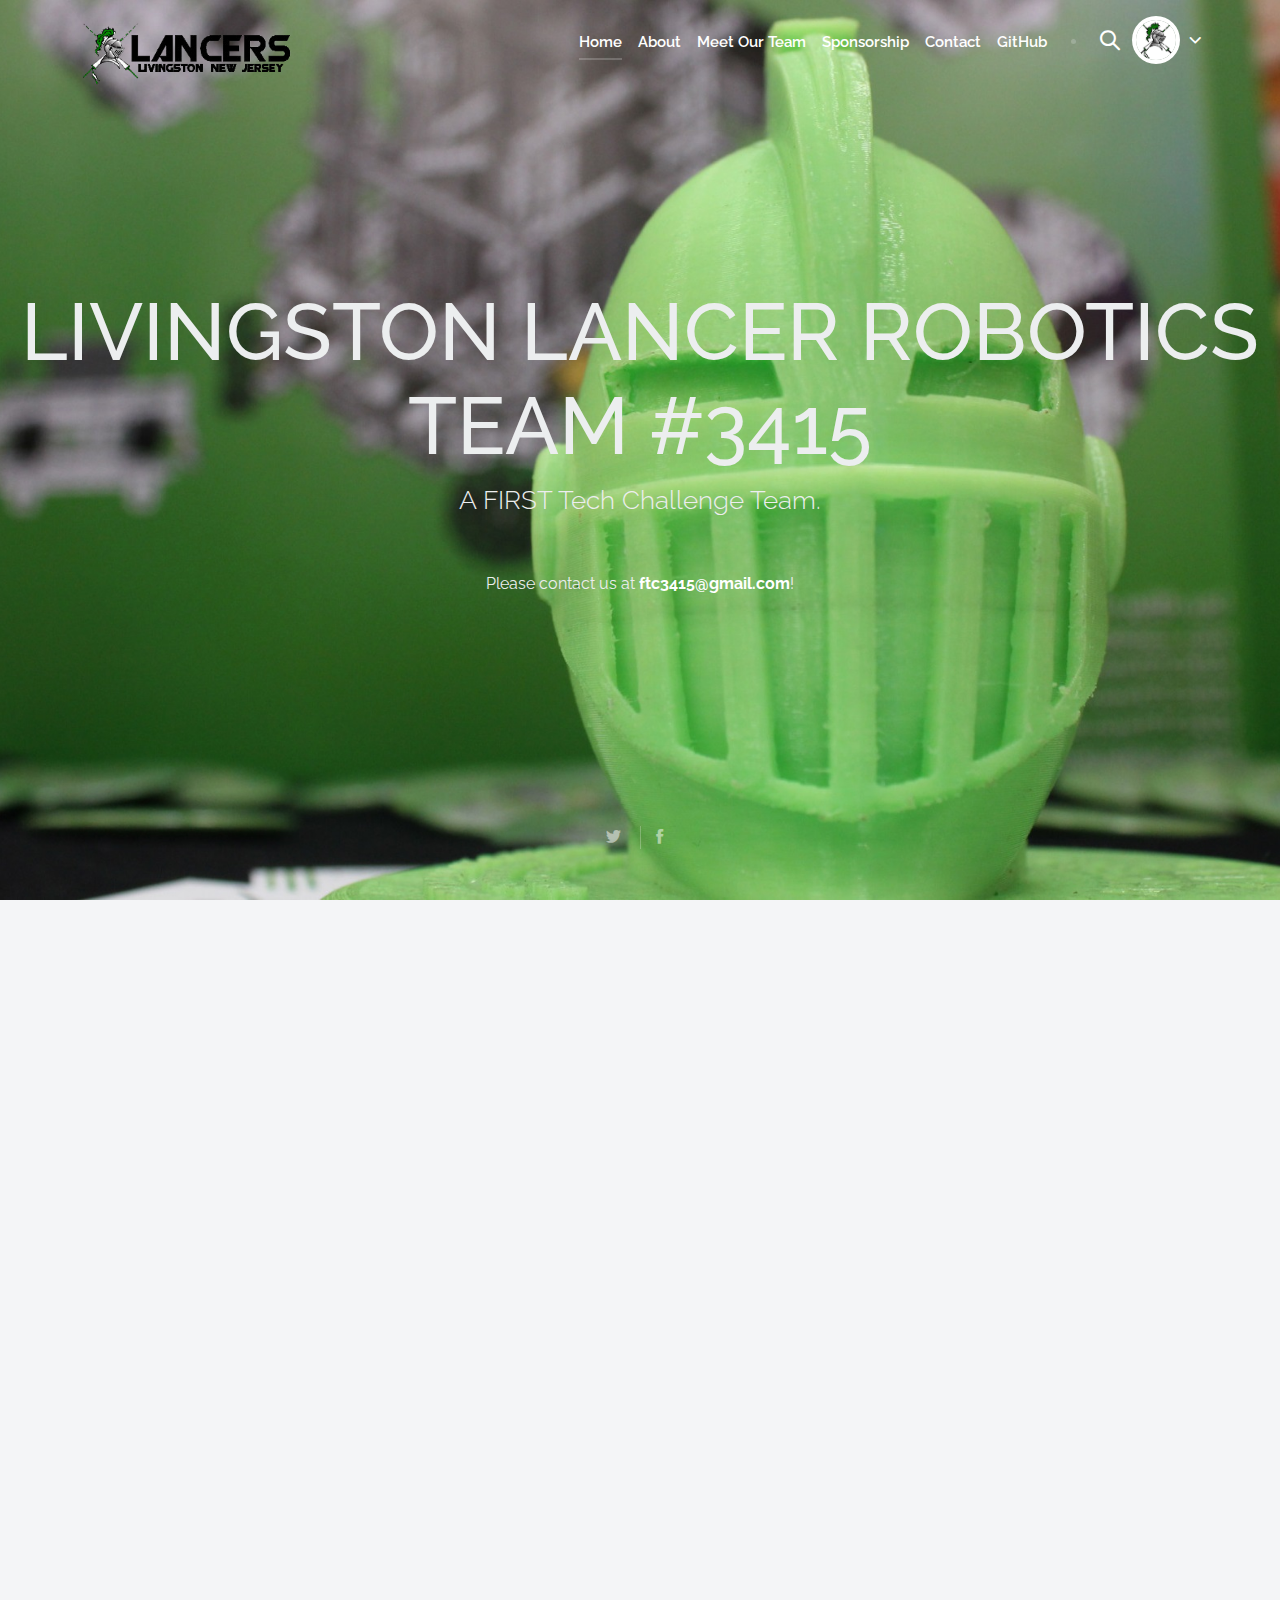
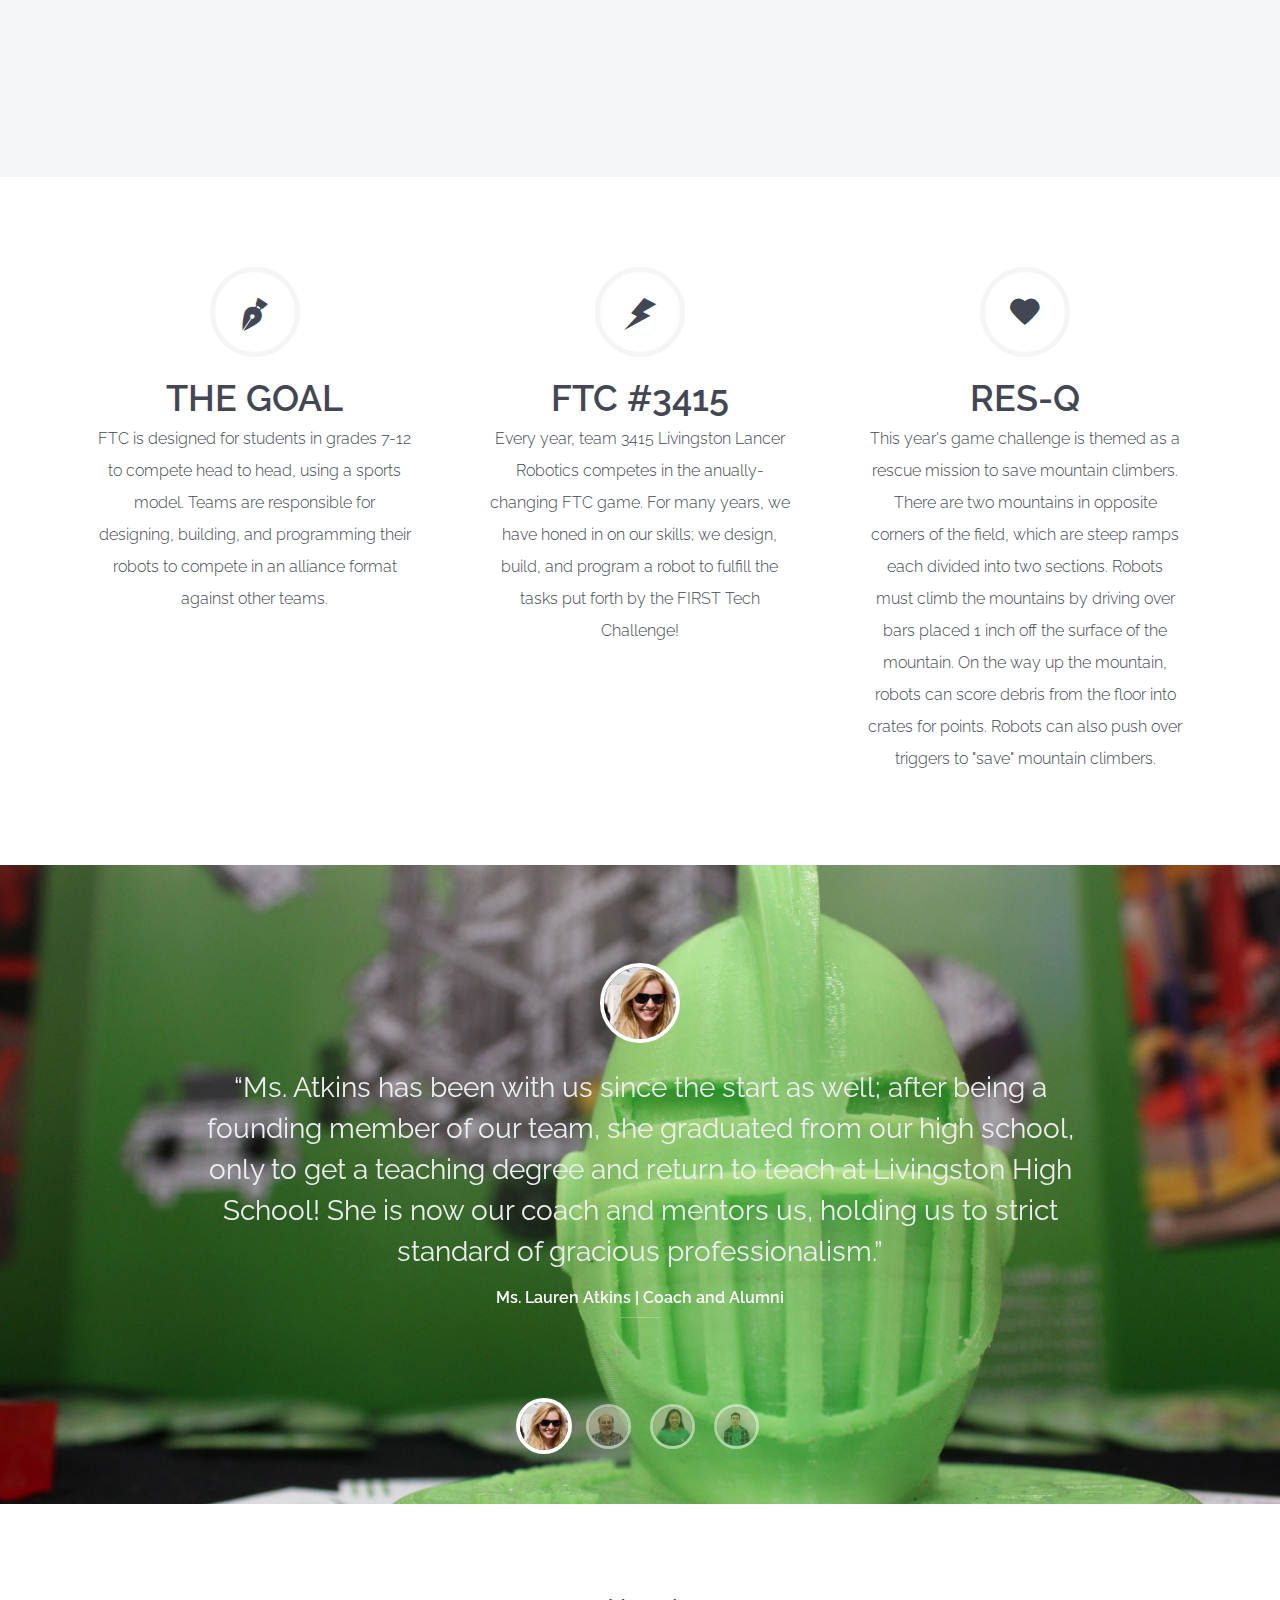
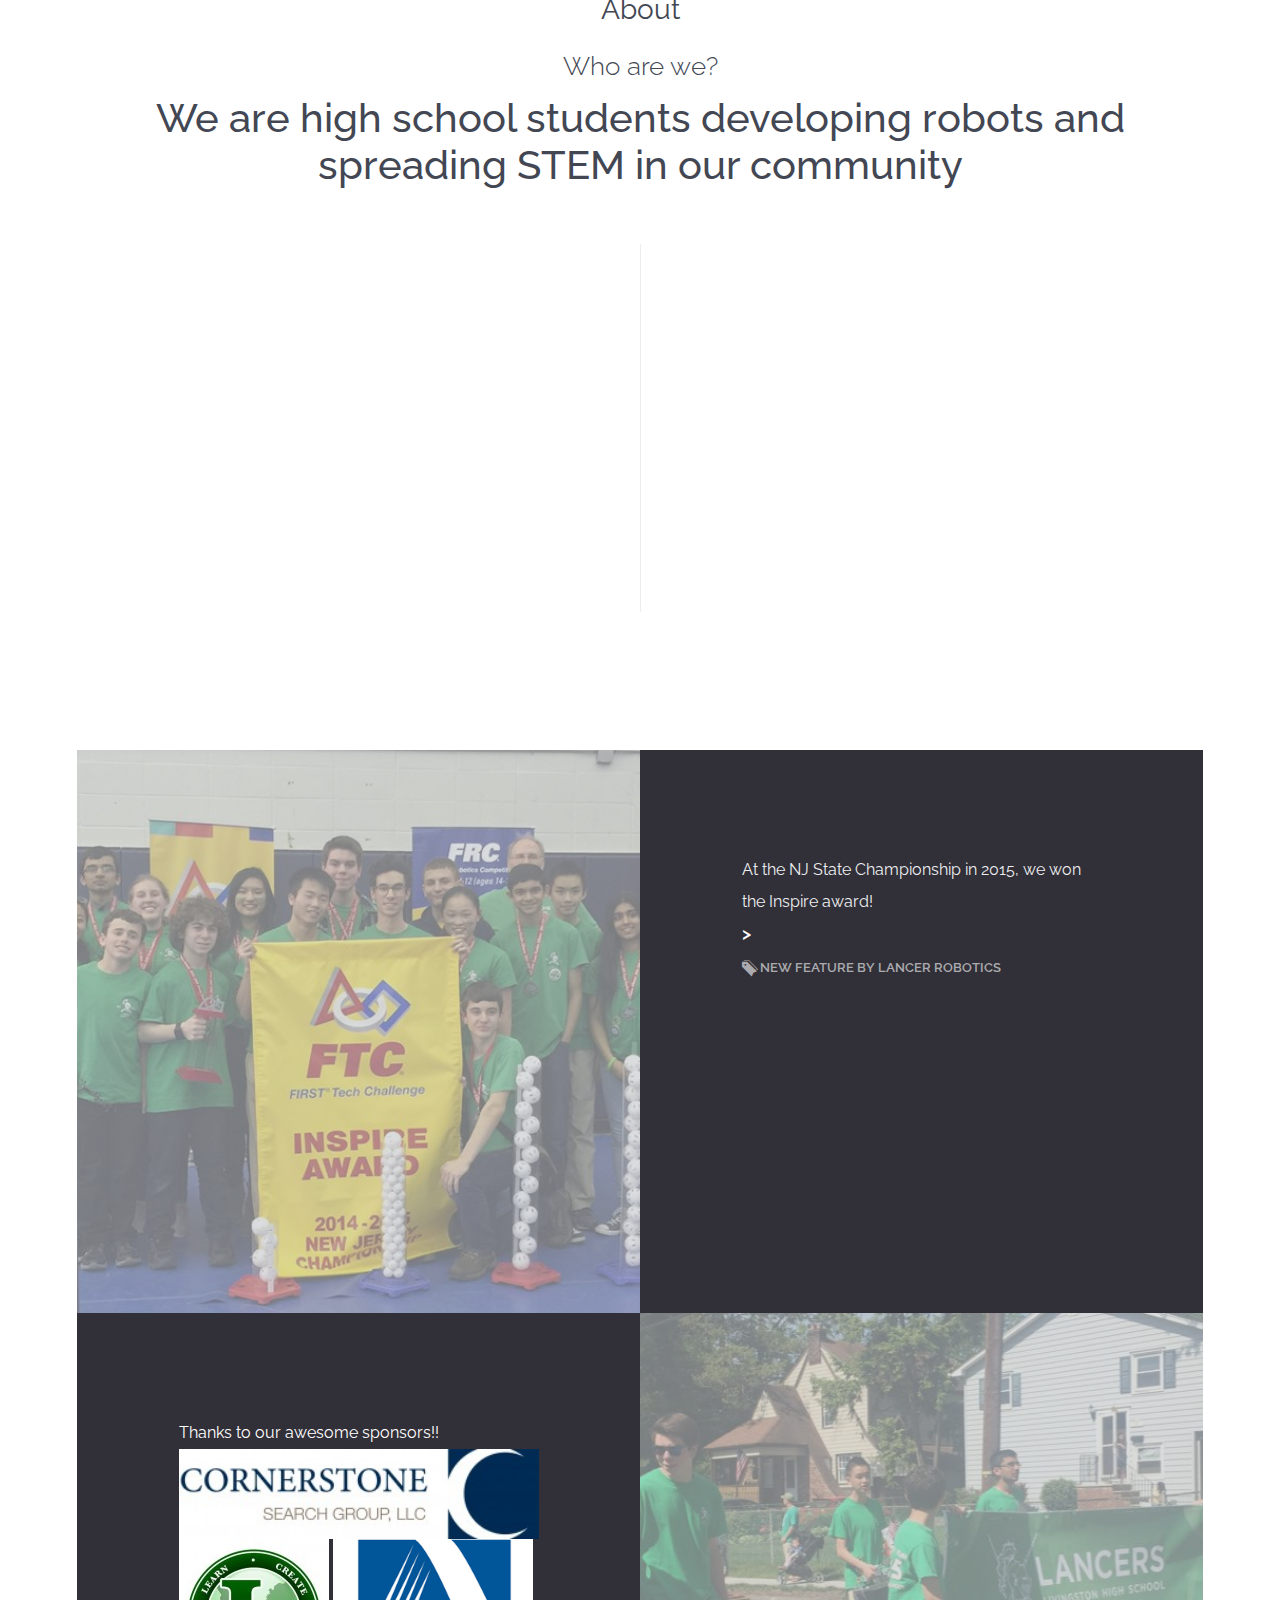
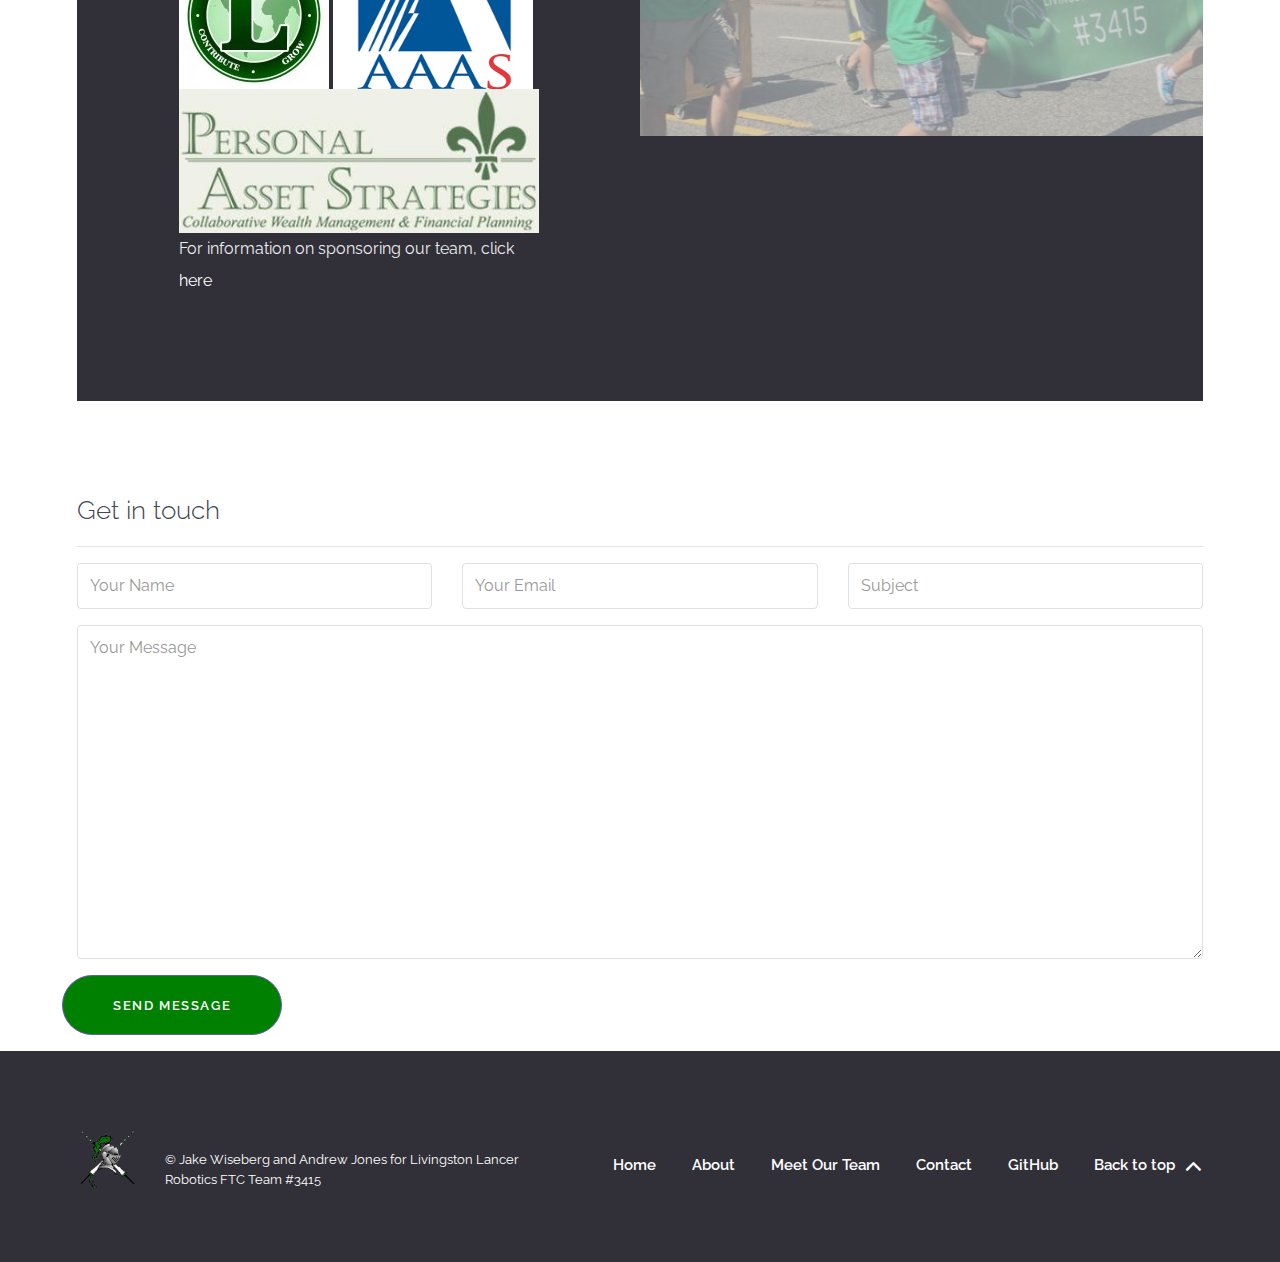
<file: index.html>
﻿<!DOCTYPE html>
<html lang="en">
  <head>
    <meta charset="utf-8">
    <meta name="viewport" content="width=device-width, initial-scale=1">
    <meta http-equiv="x-ua-compatible" content="ie=edge">
    <title>Lancer Robotics | FTC Team 3415</title>
    <meta name="description" content="" />
    <meta name="keywords" content="ftc, 3415, lancers, robotics, lancer robotics, ftc team" />
    <meta name="author" content="Jake Wiseberg and Andrew Jones for Lancer Robotics" />
    <link rel="manifest" href="img/favicon/manifest.json">
    <link rel="icon" href="img/favicon/favicon.ico">
    <meta name="msapplication-TileColor" content="#00cc00">
    <meta name="msapplication-TileImage" content="img/lancerpic.png">
    <meta name="msapplication-config" content="img/favicon/browserconfig.xml">
    <meta name="theme-color" content="#00cc00">
    <link rel="stylesheet" href="css/animate.min.css">
    <link rel="stylesheet" href="css/lancers.css">
  </head>

  <body>
    <nav class="navbar navbar-dark bg-inverse bg-inverse-custom navbar-fixed-top" style="margin:0px">
      <div class="container">
        <a class="navbar-brand" href="#">
          <img src="img/lancersbanner.png" height="75db">
          <span class="sr-only">Lancer Robotics</span>
        </a>
        <a class="navbar-toggler hidden-md-up pull-right" data-toggle="collapse" href="#collapsingNavbar" aria-expanded="false" aria-controls="collapsingNavbar">
        &#9776;
      </a>
        <a class="navbar-toggler navbar-toggler-custom hidden-md-up pull-right" data-toggle="collapse" href="#collapsingMobileUser" aria-expanded="false" aria-controls="collapsingMobileUser">
          <span class="icon-user"></span>
        </a>
        <div id="collapsingNavbar" class="collapse navbar-toggleable-custom" role="tabpanel" aria-labelledby="collapsingNavbar">
          <ul class="nav navbar-nav pull-right">
            <li class="nav-item nav-item-toggable active">
              <a class="nav-link" href="index.html">Home<span class="sr-only">(current)</span></a>
            </li>
            <li class="nav-item nav-item-toggable">
              <a class="nav-link" href="#about">About</a>
            </li>
              <li class="nav-item nav-item-toggable">
                <a class="nav-link" href="teamlist.html">Meet Our Team</a>
              </li>
               <li class="nav-item nav-it`  em-toggable">
                <a class="nav-link" href="sponsorship.html">Sponsorship</a>
               </li>
                <li class="nav-item nav-item-toggable">
                  <a class="nav-link" href="#contact">Contact</a>
                </li>
            <li class="nav-item nav-item-toggable">
              <a class="nav-link" href="https://github.com/LivingstonLancerRobotics" target="_blank">GitHub</a>
            </li>
            <li class="nav-item nav-item-toggable hidden-sm-up">
              <form class="navbar-form">
                <input class="form-control navbar-search-input" type="text" placeholder="Type your search &amp; hit Enter&hellip;">
              </form>
            </li>
            <li class="navbar-divider hidden-sm-down"></li>
            <li class="nav-item dropdown nav-dropdown-search hidden-sm-down">
              <a class="nav-link dropdown-toggle" id="dropdownMenu1" data-toggle="dropdown" aria-haspopup="true" aria-expanded="false">
                <span class="icon-search"></span>
              </a>
              <div class="dropdown-menu dropdown-menu-right dropdown-menu-search" aria-labelledby="dropdownMenu1">
                <form class="navbar-form">
                  <input class="form-control navbar-search-input" type="text" placeholder="Type your search &amp; hit Enter&hellip;">
                </form>
              </div>
            </li>
            <li class="nav-item dropdown hidden-sm-down textselect-off">
              <a class="nav-link dropdown-toggle nav-dropdown-user" id="dropdownMenu2" data-toggle="dropdown" aria-haspopup="true" aria-expanded="false">
                <img src="img/lancerpic.jpg" height="40" width="40" alt="Avatar" class="img-circle"> <span class="icon-caret-down"></span>
              </a>
              <div class="dropdown-menu dropdown-menu-right dropdown-menu-user dropdown-menu-animated" aria-labelledby="dropdownMenu2">
                <div class="media">
                  <div class="media-left">
                    <img src="img/lancerpic.jpg" height="60" width="60" alt="Avatar" class="img-circle">
                  </div>
                  <div class="media-body media-middle">
                    <h5 class="media-heading">Lancer Robotics</h5>
                    <h6>ftc3415@gmail.com</h6>
                  </div>
                </div>
              </div>
            </li>
          </ul>
        </div>
        <div id="collapsingMobileUser" class="collapse navbar-toggleable-custom dropdown-menu-custom p-x hidden-md-up" role="tabpanel" aria-labelledby="collapsingMobileUser">
          <div class="media m-t">
            <div class="media-left">
              <img src="img/lancerpic.jpg" height="60" width="60" alt="Avatar" class="img-circle">
            </div>
            <div class="media-body media-middle">
              <h5 class="media-heading">Lancer Robotics</h5>
              <h6>ftc3415@gmail.com</h6>
            </div>
          </div>
          <a href="blog.html" class="dropdown-item text-uppercase">View posts</a>
          <a href="index.html" class="dropdown-item text-uppercase">About</a>
          <a href="contact.html" class="dropdown-item text-uppercase">Contact</a>
            <span class="sr-only">Edit</span>
            <span class="icon-edit"></span>
          </a>
        </div>
      </div>
    </nav>
    <header id="top" class="jumbotron bg-inverse text-center center-vertically" role="banner">
      <div class="container">
        <h1 class="display-3">LIVINGSTON LANCER ROBOTICS TEAM #3415</h1>
        <h2 class="m-b-lg">A FIRST Tech Challenge Team</a>.</h2>

        <p>Please contact us at <b><a href="mailto:ftc3415@gmail.com">ftc3415@gmail.com</a></b>!</p>
        <ul class="list-inline social-share">
          <li><a class="nav-link" href="https://twitter.com/ftc3415"><span class="icon-twitter"></span></a></li>
          <li><a class="nav-link" href="https://www.facebook.com/FTC3415"><span class="icon-facebook"></span></a></li>
        </ul>
      </div>
    </header>
    <section class="section-intro bg-faded text-center hidden-overflow">
      <div class="container">
        <h3 class="wp wp-1">Lancers Advance from the FTC East Super Regional Championship</h3>
        <p class="lead wp wp-2">From March 18th to March 20th, our team competed in the FTC East Super Regional Championship, in Scranton, PA. At the tournament, we qualified for the FTC World Chamionship by winning the PTC Design award for our excellent CAD. We also placed 13th out of 72 teams, and 7th in our division.</p>
        <img src="img/supers16.png" alt="Our team after winning the PTC award at Super Regionals" class="img-responsive wp wp-3" width="100%">
      </div>
    </section>
    <section class="section-features text-center">
      <div class="container">
        <div class="row">
          <div class="col-md-4">
            <div class="card">
              <div class="card-block">
                <span class="icon-pen display-1"></span>
                <h4 class="card-title">THE GOAL</h4>
                <p class="card-text">FTC is designed for students in grades 7-12 to compete head to head, using a sports model. Teams are responsible for designing, building, and programming their robots to compete in an alliance format against other teams.</p>
              </div>
            </div>
          </div>
          <div class="col-md-4">
            <div class="card">
              <div class="card-block">
                <span class="icon-thunderbolt display-1"></span>
                <h4 class="card-title">FTC #3415</h4>
                <p class="card-text">Every year, team 3415 Livingston Lancer Robotics competes in the anually-changing FTC game. For many years, we have honed in on our skills; we design, build, and program a robot to fulfill the tasks put forth by the FIRST Tech Challenge!</p>
              </div>
            </div>
          </div>
          <div class="col-md-4">
            <div class="card m-b-0">
              <div class="card-block">
                <span class="icon-heart display-1"></span>
                <h4 class="card-title">RES-Q</h4>
                <p class="card-text">This year's game challenge is themed as a rescue mission to save mountain climbers. There are two mountains in opposite corners of the field, which are steep ramps each divided into two sections. Robots must climb the mountains by driving over bars placed 1 inch off the surface of the mountain. On the way up the mountain, robots can score debris from the floor into crates for points. Robots can also push over triggers to "save" mountain climbers.</p>
              </div>
            </div>
          </div>
        </div>
      </div>
    </section>
    <section id="captains" class="section-testimonials text-center bg-inverse">
      <div class="container">
        <h3 class="sr-only">Our Leaders</h3>
        <div id="carousel-testimonials" class="carousel slide" data-ride="carousel" data-interval="0">
          <div class="carousel-inner" role="listbox">
            <div class="carousel-item active">
              <blockquote class="blockquote">
                <img src="img/face1.jpg" height="80" width="80" alt="Avatar" class="img-circle">
                <p class="h3">Ms. Atkins has been with us since the start as well; after being a founding member of our team, she graduated from our high school, only to get a teaching degree and return to teach at Livingston High School! She is now our coach and mentors us, holding us to strict standard of gracious professionalism.</p>
                <footer>Ms. Lauren Atkins | Coach and Alumni</footer>
              </blockquote>
            </div>
            <div class="carousel-item">
              <blockquote class="blockquote">
                <img src="img/face2.jpg" height="80" width="80" alt="Avatar" class="img-circle">
                <p class="h3">As the father of our founder, Mr. Lynn has been with us from the start. We’re extremely appreciative of how much he does for us! He’s always there to lend a hand or give us advice, and has become a key part of the Lancer ecosystem.</p>
                <footer>Mr. Brian Lynn | Coach and Mentor</footer>
              </blockquote>
            </div>
            <div class="carousel-item">
              <blockquote class="blockquote">
                <img src="img/face3.jpg" height="80" width="80" alt="Avatar" class="img-circle">
                <p class="h3">Olivia was an ice skater and femgineer when she joined the Lancers. Now, after 3 years, she is a senior and a Co-Captain, aiding the build process and heading the writing of the engineering notebook.</p>
                <br>
                <footer>Olivia Yao | Co-Captain, Builder and Logbook</footer>
              </blockquote>
            </div>
            <div class="carousel-item">
              <blockquote class="blockquote">
                <img src="img/face4.jpg" height="80" width="80" alt="Avatar" class="img-circle">
                <p class="h3">James was a boy scout when he first joined the Lancers. His skills with custom parts proved useful and after 3 years on the team he is now a senior and a Co-Captain, helping with build and managing our Pit setup.</p>
                <footer>James McGovern | Co-Captain, Builder and Pit</footer>
              </blockquote>
            </div>
          </div>
          <ol class="carousel-indicators">
            <li class="active"><img src="img/face1.jpg" alt="Navigation avatar" data-target="#carousel-testimonials" data-slide-to="0" class="img-responsive img-circle"></li>
            <li><img src="img/face2.jpg" alt="Navigation avatar" data-target="#carousel-testimonials" data-slide-to="1" class="img-responsive img-circle"></li>
            <li><img src="img/face3.jpg" alt="Navigation avatar" data-target="#carousel-testimonials" data-slide-to="2" class="img-responsive img-circle"></li>
            <li><img src="img/face4.jpg" alt="Navigation avatar" data-target="#carousel-testimonials" data-slide-to="3" class="img-responsive img-circle"></li>
          </ol>
        </div>
      </div>
    </section>
    <section id="about" class="section-text">
      <div class="container">
        <h3 class="text-center">About</h3>
        <h2 class="text-center">Who are we?</h3>
        <h1 class="text-center">We are high school students developing robots and spreading STEM in our community</h2>
        <div class="row p-y-lg">
          <div class="col-md-5">
            <p class="wp wp-7">On the Livingston Lancers robotics team, all team members can participate in building and programming the robot, along with participating in competitions. This is a very competitive club in which only the most determinable thrive.</p>
            <iframe width="100%" src="https://www.youtube.com/embed/lwS6kwx2KTQ" frameborder="0" allowfullscreen></iframe>
          </div>
          <div class="col-md-5 col-md-offset-2 separator-x">
            <p class="wp wp-8">Who are the Lancers? The Lancers are a FIRST Team, proudly hailing from Livingston, New Jersey. We have competed annually in numerous competitions in the past and will continue to compete in First Tech Challenges. Collaboration and teamwork are core values of FTC and our team. As a team, it is in our definition to work together to solve problems. This is not limited to just our respective roles. People who have different roles often work together to achieve a common goal. Our build and programming teams collaborate the most, as they depend on one another in order to build a working robot.</p>
          </div>
        </div>
      </div>
    </section>
    <section class="section-news">
      <div class="container">
        <h3 class="sr-only">News</h3>
        <div class="bg-inverse">
          <div class="row">
            <div class="col-md-6 p-r-0">
              <figure class="has-light-mask m-b-0 image-effect">
                <img src="img/teampic.jpg" alt="Blog pictures" class="img-responsive">
              </figure>
            </div>
            <div class="col-md-6 p-l-0">
              <article class="center-block">
                <span>At the NJ State Championship in 2015, we won the Inspire award!</span>
                <br>
                <h5><a href="#">>
                <p class="m-b-0">
                  <span class="label label-default text-uppercase"><span class="icon-tag"></span>New feature by Lancer Robotics</span>
                </p>
              </article>
            </div>
          </div>
          <div class="row">
            <div class="col-md-6 col-md-push-6 p-l-0">
              <figure class="has-light-mask m-b-0 image-effect">
                <img src="img/paradepic.jpg" alt="Team news" class="img-responsive">
              </figure>
            </div>
            <div class="col-md-6 col-md-pull-6 p-r-0">
              <article class="center-block">
                <span>Thanks to our awesome sponsors!!</span>
                <img src="img/cornerstone.jpg" alt="Cornerstone" class="image-effect" width="100%">
                <a href="http://www.livingston.org/Domain/1"><img src="img/livingston.jpg" alt="Livingston High School" class="image"></a>
                <img src="img/aaas.png" alt="AAAS" class="image" width="200px" height="150px">
                <a href="http://pasfinance.com/"><img src="img/pas.jpg" alt="Personal Asset Strategies" class="image-effect" width="100%"></a>
                <span>For information on sponsoring our team, click <a class="nav-link" href="sponsorship.html">here</a></span>
              </article>
            </div>
          </div>
        </div>
      </div>
    </section>
    <section class="contact-us" id="contact">
          <div class="container">
            <!-- SECTION HEADER -->
            <div class="section-header">
              <h2 class="white-text">Get in touch</h2>
            </div>
            <hr>
            <!-- / END SECTION HEADER -->
            <!-- CONTACT FORM-->
            <div class="row">
              <form role="form" method="POST" action="MAILTO:ftc3415@gmail.com" onsubmit="this.scrollPosition.value=(document.body.scrollTop || document.documentElement.scrollTop)" class="contact-form">
                <input type="hidden" name="scrollPosition">
                <input type="hidden" name="submitted" id="submitted" value="true">
                <div class="col-lg-4 col-sm-4 zerif-rtl-contact-name" data-scrollreveal="enter left after 0s over 1s" data-sr-init="true" data-sr-complete="true">
                  <input required="required" type="text" name="myname" placeholder="Your Name" class="form-control input-box" value="">
                </div>
                <div class="col-lg-4 col-sm-4 zerif-rtl-contact-email" data-scrollreveal="enter left after 0s over 1s" data-sr-init="true" data-sr-complete="true">
                  <input required="required" type="email" name="myemail" placeholder="Your Email" class="form-control input-box" value="">
                </div>
                <div class="col-lg-4 col-sm-4 zerif-rtl-contact-subject" data-scrollreveal="enter left after 0s over 1s" data-sr-init="true" data-sr-complete="true">
                  <input required="required" type="text" name="mysubject" placeholder="Subject" class="form-control input-box" value="">
                  <p></p>
                </div>
                <div class="col-lg-12 col-sm-12" data-scrollreveal="enter right after 0s over 1s" data-sr-init="true" data-sr-complete="true">
                  <textarea name="mymessage" class="form-control textarea-box" placeholder="Your Message" rows="10"></textarea>
                  <p></p>
                </div>
                <button class="btn btn-primary custom-button" type="submit" data-scrollreveal="enter left after 0s over 1s" data-sr-init="true" data-sr-complete="true"  style="background-color: green">Send Message</button>
              </form>
              <p></p>
            </div>
            <!-- / END CONTACT FORM-->
          </div> <!-- / END CONTAINER -->
    </section>
    <footer class="section-footer bg-inverse" role="contentinfo">
      <div class="container">
        <div class="row">
          <div class="col-md-6 col-lg-5">
            <div class="media">
              <div class="media-left">
                <img src="img/lancerpic.png" height="60dp">
              </div>
              <small class="media-body media-bottom">
                &copy; Jake Wiseberg and Andrew Jones for Livingston Lancer Robotics FTC Team #3415 <br>
                </small>
            </div>
          </div>
          <div class="col-md-6 col-lg-7">
            <ul class="list-inline m-b-0">
              <li class="index.html"><a href="">Home</a></li>
              <li><a href="#about">About</a></li>
              <li><a href="teamlist.html">Meet Our Team</a></li>
              <li><a href="#contact">Contact</a></li>
              <li><a href="https://github.com/LivingstonLancerRobotics" target="_blank">GitHub</a></li>
              <li>
                <a href="#top">Back to top
                <span class="icon-caret-up"></span>
                </a>
              </li>
            </ul>
          </div>
        </div>
      </div>
    </footer>
    <script src="https://ajax.googleapis.com/ajax/libs/jquery/2.1.4/jquery.min.js"></script>
    <script src="js/landio.min.js"></script>
  </body>
</html>
</file>
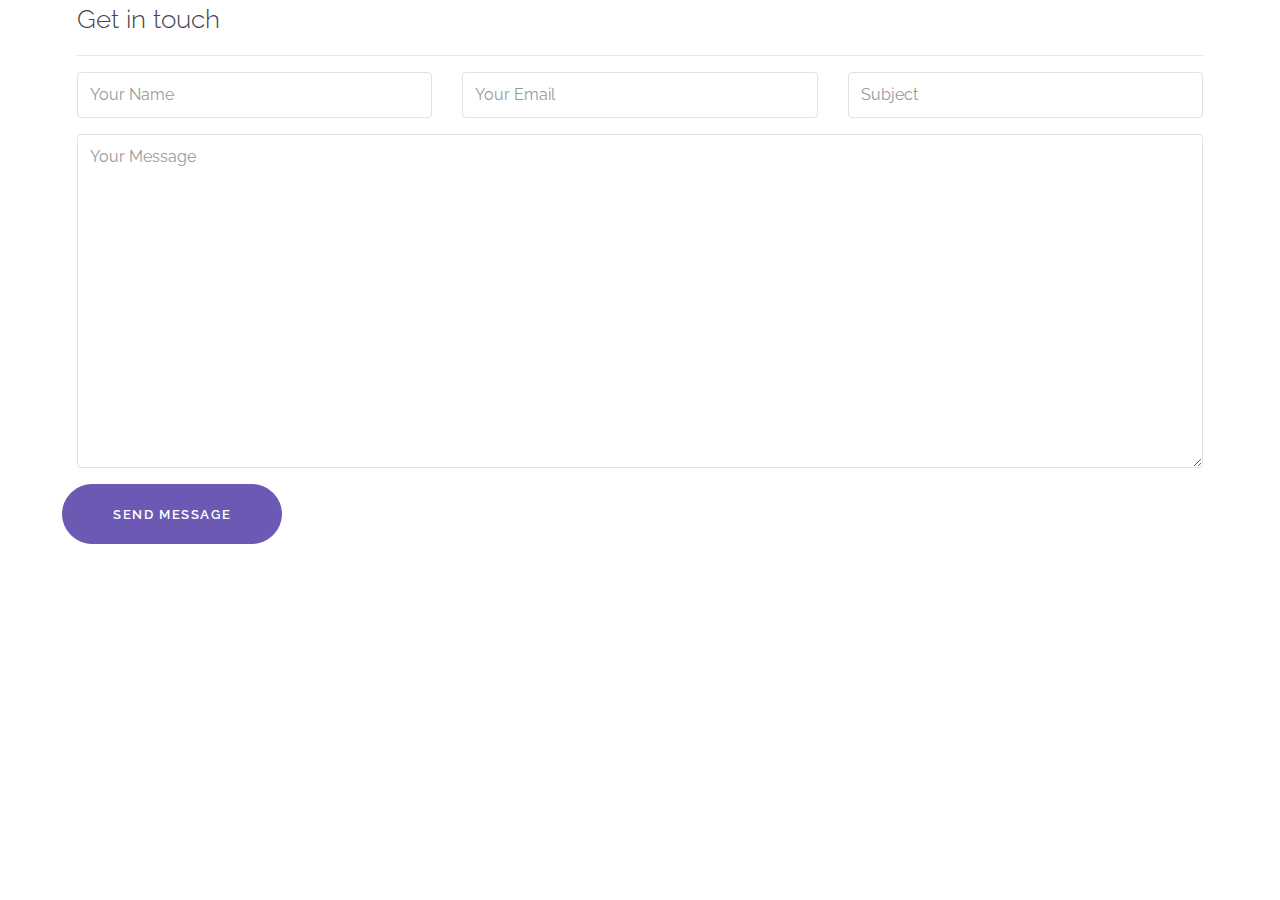
<file: contact.html>
<html lang="en">
  <head>
    <meta charset="utf-8">
    <meta name="viewport" content="width=device-width, initial-scale=1">
    <meta http-equiv="x-ua-compatible" content="ie=edge">
    <title>Lancer Robotics | FTC Team 3415</title>
    <meta name="description" content="" />
    <meta name="keywords" content="ftc, 3415, lancers, robotics, lancer robotics, ftc team" />
    <meta name="author" content="Jake Wiseberg for Lancer Robotics" />
    <link rel="manifest" href="img/favicon/manifest.json">
    <link rel="icon" href="img/favicon/favicon.ico">
    <meta name="msapplication-TileColor" content="#00cc00">
    <meta name="msapplication-TileImage" content="img/lancerpic.png">
    <meta name="msapplication-config" content="img/favicon/browserconfig.xml">
    <meta name="theme-color" content="#00cc00">
    <link rel="stylesheet" href="css/animate.min.css">
    <link rel="stylesheet" href="css/lancers.css">
  </head>

<body>
  <section class="contact-us" id="contact">
  			<div class="container">
  				<!-- SECTION HEADER -->
  				<div class="section-header">
  					<h2 class="white-text">Get in touch</h2>
          </div>
          <hr>
  				<!-- / END SECTION HEADER -->
  				<!-- CONTACT FORM-->
  				<div class="row">
  					<form role="form" method="POST" action="MAILTO:jakewiseberg@gmail.com" onsubmit="this.scrollPosition.value=(document.body.scrollTop || document.documentElement.scrollTop)" class="contact-form">
  						<input type="hidden" name="scrollPosition">
  						<input type="hidden" name="submitted" id="submitted" value="true">
  						<div class="col-lg-4 col-sm-4 zerif-rtl-contact-name" data-scrollreveal="enter left after 0s over 1s" data-sr-init="true" data-sr-complete="true">
  							<input required="required" type="text" name="myname" placeholder="Your Name" class="form-control input-box" value="">
  						</div>
  						<div class="col-lg-4 col-sm-4 zerif-rtl-contact-email" data-scrollreveal="enter left after 0s over 1s" data-sr-init="true" data-sr-complete="true">
  							<input required="required" type="email" name="myemail" placeholder="Your Email" class="form-control input-box" value="">
  						</div>
  						<div class="col-lg-4 col-sm-4 zerif-rtl-contact-subject" data-scrollreveal="enter left after 0s over 1s" data-sr-init="true" data-sr-complete="true">
  							<input required="required" type="text" name="mysubject" placeholder="Subject" class="form-control input-box" value="">
                <p></p>
  						</div>
  						<div class="col-lg-12 col-sm-12" data-scrollreveal="enter right after 0s over 1s" data-sr-init="true" data-sr-complete="true">
  							<textarea name="mymessage" class="form-control textarea-box" placeholder="Your Message" rows="10"></textarea>
                <p></p>
  						</div>
  						<button class="btn btn-primary custom-button" type="submit" data-scrollreveal="enter left after 0s over 1s" data-sr-init="true" data-sr-complete="true">Send Message</button>
  					</form>
  				</div>
  				<!-- / END CONTACT FORM-->
  			</div> <!-- / END CONTAINER -->
  </section>
</body>
</file>
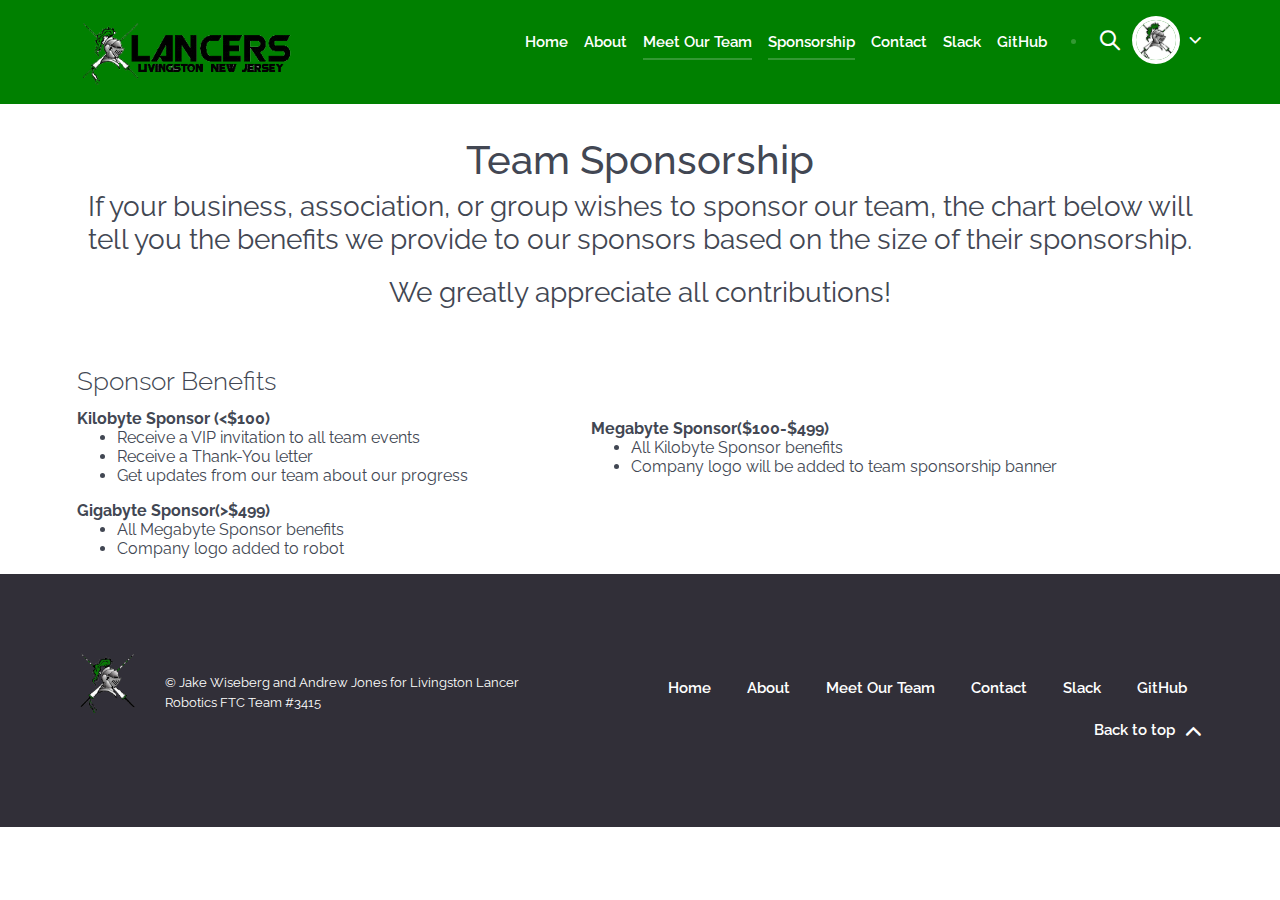
<file: sponsorship.html>
<html lang="en">
  
<head>

    <meta charset="utf-8">
    
<meta name="viewport" content="width=device-width, initial-scale=1">
    
<meta http-equiv="x-ua-compatible" content="ie=edge">
    
<title>Sponsorship | Lancer Robotics Team #3415</title>
    
<meta name="description" content="" />
    
<meta name="keywords" content="ftc, 3415, lancers, robotics, lancer robotics, ftc team" />
    
<meta name="author" content="Andrew Jones for Lancer Robotics" />
    
<link rel="manifest" href="img/favicon/manifest.json">
    
<link rel="icon" href="img/favicon/favicon.ico">
    
<meta name="msapplication-TileColor" content="#00cc00">
    
<meta name="msapplication-TileImage" content="img/lancerpic.png">
    
<meta name="msapplication-config" content="img/favicon/browserconfig.xml">
    
<meta name="theme-color" content="#00cc00">
    <link rel="stylesheet" href="css/animate.min.css">
    
<link rel="stylesheet" href="css/lancers.css">
  
</head>

  <body>
    <nav id=navagation class="navbar navbar-dark bg-inverse bg-inverse-custom" width=100% height=100dp style="background-color: green; margin:0px;">
      <div class="container">
        <a class="navbar-brand" href="#">
          <img src="img/lancersbanner.png" height="75db">
          <span class="sr-only">Lancer Robotics</span>
        </a>
        <a class="navbar-toggler hidden-md-up pull-right" data-toggle="collapse" href="#collapsingNavbar" aria-expanded="false" aria-controls="collapsingNavbar">
        &#9776;
      </a>
        <a class="navbar-toggler navbar-toggler-custom hidden-md-up pull-right" data-toggle="collapse" href="#collapsingMobileUser" aria-expanded="false" aria-controls="collapsingMobileUser">
          <span class="icon-user"></span>
        </a>
        <div id="collapsingNavbar" class="collapse navbar-toggleable-custom" role="tabpanel" aria-labelledby="collapsingNavbar">
          <ul class="nav navbar-nav pull-right">
            <li class="nav-item nav-item-toggable">
              <a class="nav-link" href="index.html">Home</a>
            </li>
            <li class="nav-item nav-item-toggable">
              <a class="nav-link" href="index.html#about">About</a>
            </li>
              <li class="nav-item nav-item-toggable active">
                <a class="nav-link" href="teamlist.html">Meet Our Team<span class="sr-only">(current)</span></a>
              </li>
               <li class="nav-item nav-item-toggable active">
                 <a class="nav-link" href="sponsorship.html">Sponsorship<span class="sr-only">(current)</span></a>
                </li>
                <li class="nav-item nav-item-toggable">
                  <a class="nav-link" href="index.html#contact">Contact</a>
                </li>
              <li class="nav-item nav-item-toggable">
              <a class="nav-link" href="#">Slack</a>
            </li>
            <li class="nav-item nav-item-toggable">
              <a class="nav-link" href="https://github.com/LivingstonLancerRobotics" target="_blank">GitHub</a>
            </li>
            <li class="nav-item nav-item-toggable hidden-sm-up">
              <form class="navbar-form">
                <input class="form-control navbar-search-input" type="text" placeholder="Type your search &amp; hit Enter&hellip;">
              </form>
            </li>
            <li class="navbar-divider hidden-sm-down"></li>
            <li class="nav-item dropdown nav-dropdown-search hidden-sm-down">
              <a class="nav-link dropdown-toggle" id="dropdownMenu1" data-toggle="dropdown" aria-haspopup="true" aria-expanded="false">
                <span class="icon-search"></span>
              </a>
              <div class="dropdown-menu dropdown-menu-right dropdown-menu-search" aria-labelledby="dropdownMenu1">
                <form class="navbar-form">
                  <input class="form-control navbar-search-input" type="text" placeholder="Type your search &amp; hit Enter&hellip;">
                </form>
              </div>
            </li>
            <li class="nav-item dropdown hidden-sm-down textselect-off">
              <a class="nav-link dropdown-toggle nav-dropdown-user" id="dropdownMenu2" data-toggle="dropdown" aria-haspopup="true" aria-expanded="false">
                <img src="img/lancerpic.jpg" height="40" width="40" alt="Avatar" class="img-circle"> <span class="icon-caret-down"></span>
              </a>
              <div class="dropdown-menu dropdown-menu-right dropdown-menu-user dropdown-menu-animated" aria-labelledby="dropdownMenu2">
                <div class="media">
                  <div class="media-left">
                    <img src="img/lancerpic.jpg" height="60" width="60" alt="Avatar" class="img-circle">
                  </div>
                  <div class="media-body media-middle">
                    <h5 class="media-heading">Lancer Robotics</h5>
                    <h6>ftc3415@gmail.com</h6>
                  </div>
                </div>
              </div>
            </li>
          </ul>
        </div>
        <div id="collapsingMobileUser" class="collapse navbar-toggleable-custom dropdown-menu-custom p-x hidden-md-up" role="tabpanel" aria-labelledby="collapsingMobileUser">
          <div class="media m-t">
            <div class="media-left">
              <img src="img/lancerpic.jpg" height="60" width="60" alt="Avatar" class="img-circle">
            </div>
            <div class="media-body media-middle">
              <h5 class="media-heading">Lancer Robotics</h5>
              <h6>ftc3415@gmail.com</h6>
            </div>
          </div>
          <a href="blog.html" class="dropdown-item text-uppercase">View posts</a>
          <a href="index.html" class="dropdown-item text-uppercase">About</a>
          <a href="contact.html" class="dropdown-item text-uppercase">Contact</a>
            <span class="sr-only">Edit</span>
            <span class="icon-edit"></span>
          </a>
        </div>
      </div>
    </nav>
    <br>
    <section class="container">
      <h1 class=text-center>Team Sponsorship</h1>
      <h3 class=text-center>If your business, association, or group wishes to sponsor our team, the chart below will tell you the benefits we provide to our sponsors based on the size of their sponsorship.</h3>
      <h3 class=text-center>We greatly appreciate all contributions!</h3>
      <br>
      <h2>Sponsor Benefits</h2>
      <table id="sponsorship" style=width:100%>
        <tr>
          <td>
            <strong>Kilobyte Sponsor (<$100)</strong>
            <ul>
              <li>Receive a VIP invitation to all team events</li>
              <li>Receive a Thank-You letter</li>
              <li>Get updates from our team about our progress</li>
            </ul>
          </td>
          <td>
            <strong>Megabyte Sponsor($100-$499)</strong>
            <ul>
              <li>All Kilobyte Sponsor benefits</li>
              <li>Company logo will be added to team sponsorship banner</li>
            </ul>
          </td>
        </tr>
        <tr>
          <td>
            <strong>Gigabyte Sponsor(>$499)</strong>
            <ul>
              <li>All Megabyte Sponsor benefits</li>
              <li>Company logo added to robot</li>
            </ul>
          </td>
        </tr>
      </table>
    </section>
    <footer class="section-footer bg-inverse" role="contentinfo">
      <div class="container">
        <div class="row">
          <div class="col-md-6 col-lg-5">
            <div class="media">
              <div class="media-left">
                <img src="img/lancerpic.png" height="60dp">
              </div>
              <small class="media-body media-bottom">
                &copy; Jake Wiseberg and Andrew Jones for Livingston Lancer Robotics FTC Team #3415 <br>
                </small>
            </div>
          </div>
          <div class="col-md-6 col-lg-7">
            <ul class="list-inline m-b-0">
              <li class="index.html"><a href="">Home</a></li>
              <li><a href="index.html#about">About</a></li>
              <li><a href="teamlist.html">Meet Our Team</a></li>
              <li><a href="index.html#contact">Contact</a></li>
              <li><a href="#">Slack</a></li>
              <li><a href="https://github.com/LivingstonLancerRobotics" target="_blank">GitHub</a></li>
              <li>
                <a href="#navagation">Back to top
                <span class="icon-caret-up"></span>
                </a>
              </li>
            </ul>
          </div>
        </div>
      </div>
    </footer>
  </body>

</html>
</file>
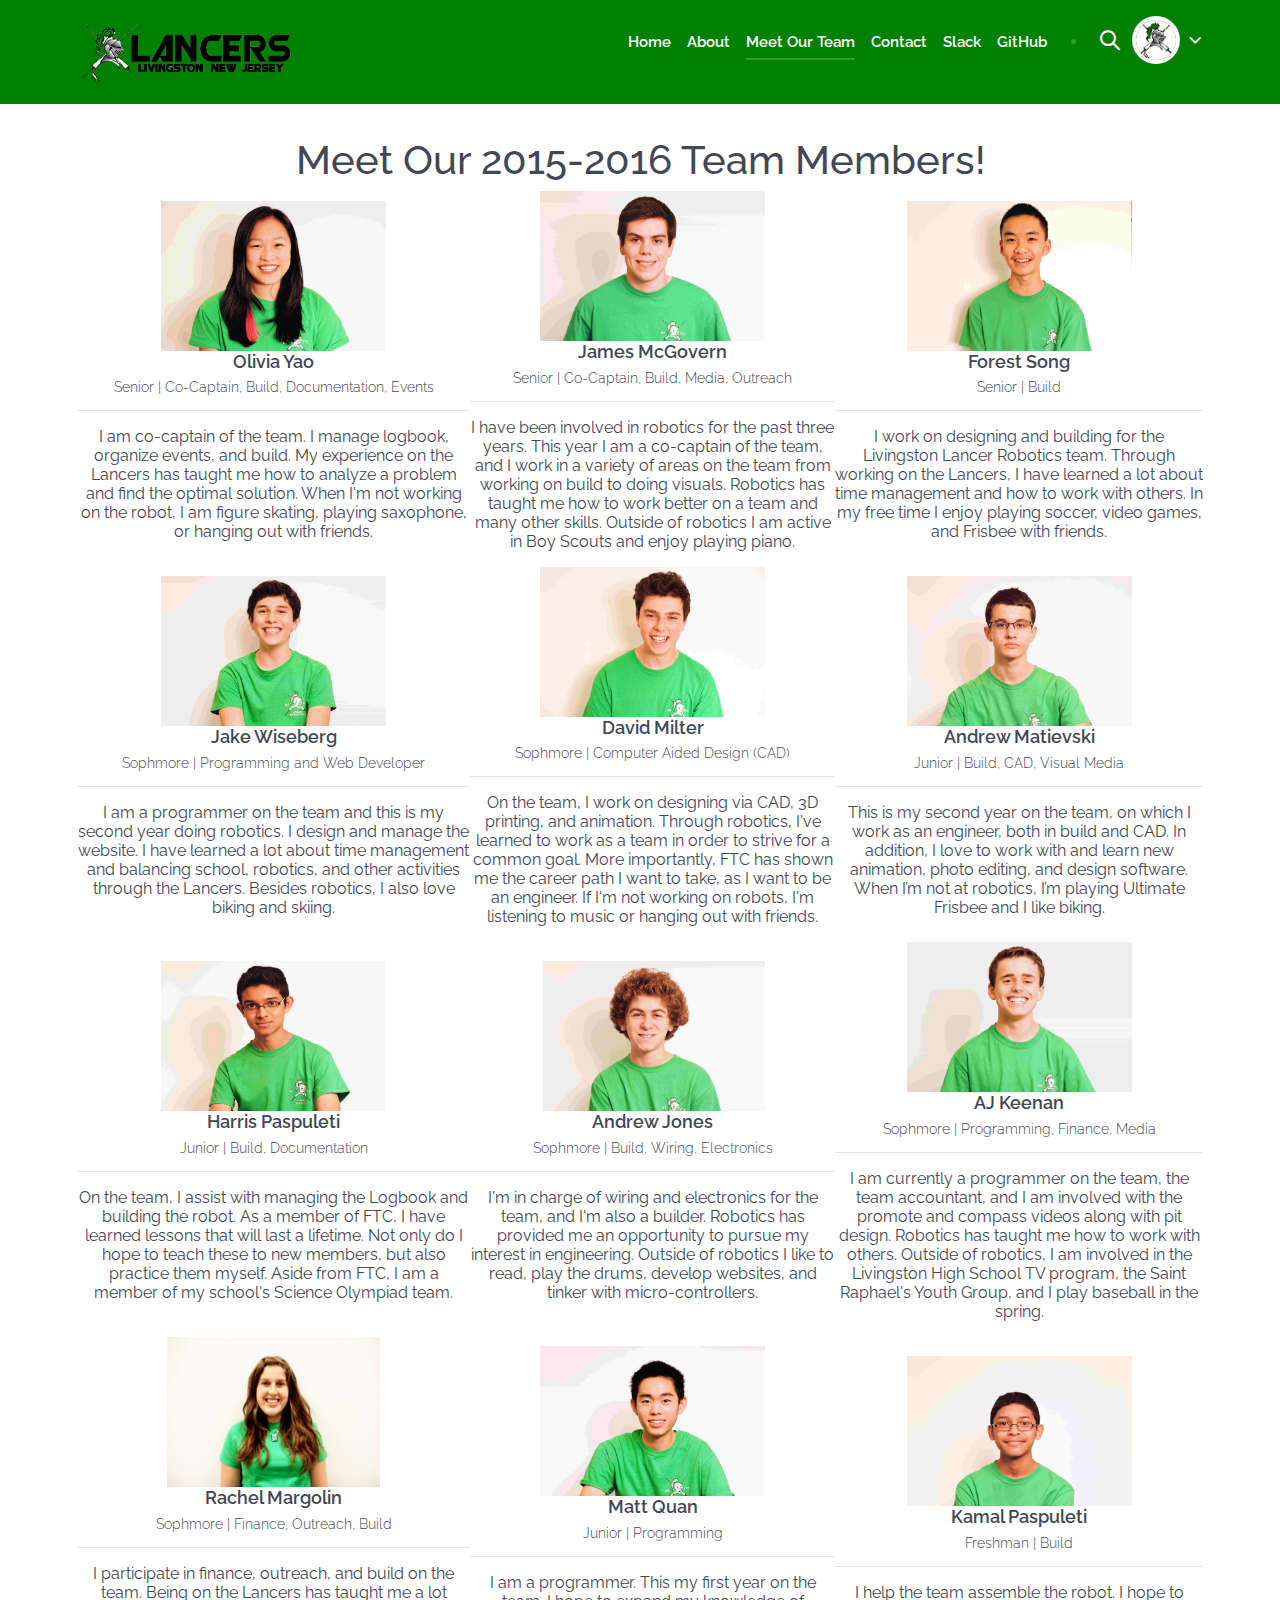
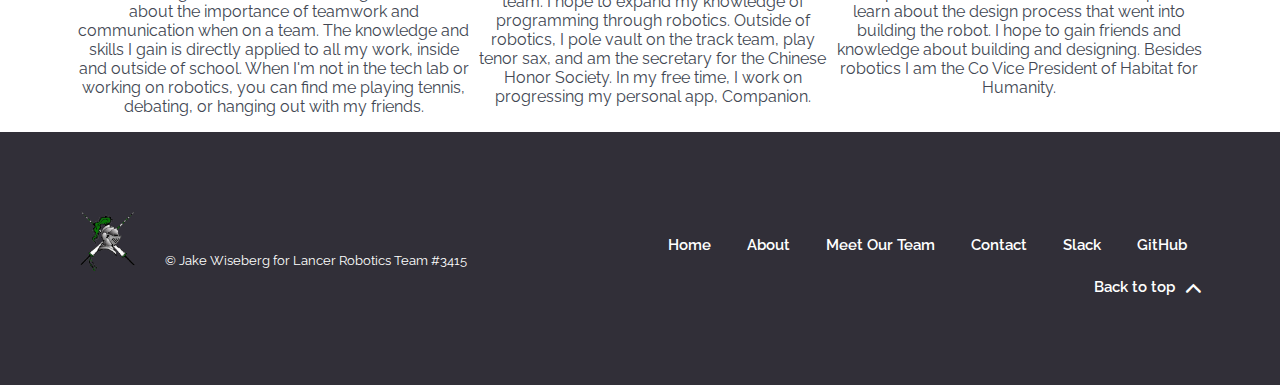
<file: teamlist.html>
<html lang="en">
  <head>
    <meta charset="utf-8">
    <meta name="viewport" content="width=device-width, initial-scale=1">
    <meta http-equiv="x-ua-compatible" content="ie=edge">
    <title>Meet Our Team | Lancer Robotics Team #3415</title>
    <meta name="description" content="" />
    <meta name="keywords" content="ftc, 3415, lancers, robotics, lancer robotics, ftc team" />
    <meta name="author" content="Jake Wiseberg for Lancer Robotics" />
    <link rel="manifest" href="img/favicon/manifest.json">
    <link rel="icon" href="img/favicon/favicon.ico">
    <meta name="msapplication-TileColor" content="#00cc00">
    <meta name="msapplication-TileImage" content="img/lancerpic.png">
    <meta name="msapplication-config" content="img/favicon/browserconfig.xml">
    <meta name="theme-color" content="#00cc00">
    <link rel="stylesheet" href="css/animate.min.css">
    <link rel="stylesheet" href="css/lancers.css">
  </head>

  <body>
    <nav id=navagation class="navbar navbar-dark bg-inverse bg-inverse-custom" width=100% height=100dp style="background-color: green; margin:0px;">
      <div class="container">
        <a class="navbar-brand" href="#">
          <img src="img/lancersbanner.png" height="75db">
          <span class="sr-only">Lancer Robotics</span>
        </a>
        <a class="navbar-toggler hidden-md-up pull-right" data-toggle="collapse" href="#collapsingNavbar" aria-expanded="false" aria-controls="collapsingNavbar">
        &#9776;
      </a>
        <a class="navbar-toggler navbar-toggler-custom hidden-md-up pull-right" data-toggle="collapse" href="#collapsingMobileUser" aria-expanded="false" aria-controls="collapsingMobileUser">
          <span class="icon-user"></span>
        </a>
        <div id="collapsingNavbar" class="collapse navbar-toggleable-custom" role="tabpanel" aria-labelledby="collapsingNavbar">
          <ul class="nav navbar-nav pull-right">
            <li class="nav-item nav-item-toggable">
              <a class="nav-link" href="index.html">Home</a>
            </li>
            <li class="nav-item nav-item-toggable">
              <a class="nav-link" href="index.html#about">About</a>
            </li>
              <li class="nav-item nav-item-toggable active">
                <a class="nav-link" href="teamlist.html">Meet Our Team<span class="sr-only">(current)</span></a>
              </li>
                <li class="nav-item nav-item-toggable">
                  <a class="nav-link" href="index.html#contact">Contact</a>
                </li>
              <li class="nav-item nav-item-toggable">
              <a class="nav-link" href="#">Slack</a>
            </li>
            <li class="nav-item nav-item-toggable">
              <a class="nav-link" href="https://github.com/LivingstonLancerRobotics" target="_blank">GitHub</a>
            </li>
            <li class="nav-item nav-item-toggable hidden-sm-up">
              <form class="navbar-form">
                <input class="form-control navbar-search-input" type="text" placeholder="Type your search &amp; hit Enter&hellip;">
              </form>
            </li>
            <li class="navbar-divider hidden-sm-down"></li>
            <li class="nav-item dropdown nav-dropdown-search hidden-sm-down">
              <a class="nav-link dropdown-toggle" id="dropdownMenu1" data-toggle="dropdown" aria-haspopup="true" aria-expanded="false">
                <span class="icon-search"></span>
              </a>
              <div class="dropdown-menu dropdown-menu-right dropdown-menu-search" aria-labelledby="dropdownMenu1">
                <form class="navbar-form">
                  <input class="form-control navbar-search-input" type="text" placeholder="Type your search &amp; hit Enter&hellip;">
                </form>
              </div>
            </li>
            <li class="nav-item dropdown hidden-sm-down textselect-off">
              <a class="nav-link dropdown-toggle nav-dropdown-user" id="dropdownMenu2" data-toggle="dropdown" aria-haspopup="true" aria-expanded="false">
                <img src="img/lancerpic.jpg" height="40" width="40" alt="Avatar" class="img-circle"> <span class="icon-caret-down"></span>
              </a>
              <div class="dropdown-menu dropdown-menu-right dropdown-menu-user dropdown-menu-animated" aria-labelledby="dropdownMenu2">
                <div class="media">
                  <div class="media-left">
                    <img src="img/lancerpic.jpg" height="60" width="60" alt="Avatar" class="img-circle">
                  </div>
                  <div class="media-body media-middle">
                    <h5 class="media-heading">Lancer Robotics</h5>
                    <h6>ftc3415@gmail.com</h6>
                  </div>
                </div>
              </div>
            </li>
          </ul>
        </div>
        <div id="collapsingMobileUser" class="collapse navbar-toggleable-custom dropdown-menu-custom p-x hidden-md-up" role="tabpanel" aria-labelledby="collapsingMobileUser">
          <div class="media m-t">
            <div class="media-left">
              <img src="img/lancerpic.jpg" height="60" width="60" alt="Avatar" class="img-circle">
            </div>
            <div class="media-body media-middle">
              <h5 class="media-heading">Lancer Robotics</h5>
              <h6>ftc3415@gmail.com</h6>
            </div>
          </div>
          <a href="blog.html" class="dropdown-item text-uppercase">View posts</a>
          <a href="index.html" class="dropdown-item text-uppercase">About</a>
          <a href="contact.html" class="dropdown-item text-uppercase">Contact</a>
            <span class="sr-only">Edit</span>
            <span class="icon-edit"></span>
          </a>
        </div>
      </div>
    </nav>
    <br>
    <section class="container">
      <h1 class=text-center>Meet Our 2015-2016 Team Members!</h1>
      <table id="teamates" style=width:100%>
        <tr>
          <td>
            <img src=img/teampics/olive.JPG height=150dp style="display: block; margin: 0 auto; border"></img>
            <h5 class=text-center>Olivia Yao</h3>
            <h6 class=text-center>Senior | Co-Captain, Build, Documentation, Events</h6>
            <hr>
            <p class="text-center">I am co-captain of the team. I manage logbook, organize events, and build. My experience on the Lancers has taught me how to analyze a problem and find the optimal solution. When I'm not working on the robot, I am figure skating, playing saxophone, or hanging out with friends.</p>
          </td>
          <td>
            <img src=img/teampics/yames.JPG height=150dp style="display: block; margin: 0 auto;"></img>
            <h5 class=text-center>James McGovern</h3>
            <h6 class=text-center>Senior | Co-Captain, Build, Media, Outreach</h6>
            <hr>
            <p class="text-center">I have been involved in robotics for the past three years. This year I am a co-captain of the team, and I work in a variety of areas on the team from working on build to doing visuals. Robotics has taught me how to work better on a team and many other skills. Outside of robotics I am active in Boy Scouts and enjoy playing piano.</p>
          </td>
          <td>
            <img src=img/teampics/foresto.JPG height=150dp style="display: block; margin: 0 auto;"></img>
            <h5 class=text-center>Forest Song</h3>
            <h6 class=text-center>Senior | Build</h6>
            <hr>
            <p class="text-center">I work on designing and building for the Livingston Lancer Robotics team. Through working on the Lancers, I have learned a lot about time management and how to work with others. In my free time I enjoy playing soccer, video games, and Frisbee with friends.</p>
          </td>
        </tr>
        <tr>
          <td>
            <img src=img/teampics/yake.JPG height=150dp style="display: block; margin: 0 auto; border"></img>
            <h5 class=text-center>Jake Wiseberg</h3>
            <h6 class=text-center>Sophmore | Programming and Web Developer</h6>
            <hr>
            <p class="text-center">I am a programmer on the team and this is my second year doing robotics.  I design and manage the website.  I have learned a lot about time management and balancing school, robotics, and other activities through the Lancers. Besides robotics, I also love biking and skiing.</p>
          </td>
          <td>
            <img src=img/teampics/david.JPG height=150dp style="display: block; margin: 0 auto;"></img>
            <h5 class=text-center>David Milter</h3>
            <h6 class=text-center>Sophmore | Computer Aided Design (CAD)</h6>
            <hr>
            <p class="text-center">On the team, I work on designing via CAD, 3D printing, and animation. Through robotics, I've learned to work as a team in order to strive for a common goal. More importantly, FTC has shown me the career path I want to take, as I want to be an engineer. If I'm not working on robots, I'm listening to music or hanging out with friends.</p>
          </td>
          <td>
            <img src=img/teampics/matievski.JPG height=150dp style="display: block; margin: 0 auto;"></img>
            <h5 class=text-center>Andrew Matievski</h3>
            <h6 class=text-center>Junior | Build, CAD, Visual Media</h6>
            <hr>
            <p class="text-center">This is my second year on the team, on which I work as an engineer, both in build and CAD. In addition, I love to work with and learn new animation, photo editing, and design software. When I’m not at robotics, I’m playing Ultimate Frisbee and I like biking.</p>
          </td>
        </tr>
        <tr>
          <td>
            <img src=img/teampics/harris.JPG height=150dp style="display: block; margin: 0 auto; border"></img>
            <h5 class=text-center>Harris Paspuleti</h3>
            <h6 class=text-center>Junior | Build, Documentation</h6>
            <hr>
            <p class="text-center">On the team, I assist with managing the Logbook and building the robot. As a member of FTC, I have learned lessons that will last a lifetime. Not only do I hope to teach these to new members, but also practice them myself. Aside from FTC, I am a member of my school's Science Olympiad team.</p>
          </td>
          <td>
            <img src=img/teampics/yones.JPG height=150dp style="display: block; margin: 0 auto;"></img>
            <h5 class=text-center>Andrew Jones</h3>
            <h6 class=text-center>Sophmore | Build, Wiring, Electronics</h6>
            <hr>
            <p class="text-center">I'm in charge of wiring and electronics for the team, and I'm also a builder. Robotics has provided me an opportunity to pursue my interest in engineering. Outside of robotics I like to read, play the drums, develop websites, and tinker with micro-controllers.</p>
          </td>
          <td>
            <img src=img/teampics/aj.JPG height=150dp style="display: block; margin: 0 auto;"></img>
            <h5 class=text-center>AJ Keenan</h3>
            <h6 class=text-center>Sophmore | Programming, Finance, Media</h6>
            <hr>
            <p class="text-center">I am currently a programmer on the team, the team accountant, and I am involved with the promote and compass videos along with pit design. Robotics has taught me how to work with others. Outside of robotics, I am involved in the Livingston High School TV program, the Saint Raphael's Youth Group, and I play baseball in the spring.</p>
          </td>
        </tr>
        <tr>
          <td>
            <img src=img/teampics/mar.jpg height=150dp style="display: block; margin: 0 auto; border"></img>
            <h5 class=text-center>Rachel Margolin</h3>
            <h6 class=text-center>Sophmore | Finance, Outreach, Build</h6>
            <hr>
            <p class="text-center">I participate in finance, outreach, and build on the team. Being on the Lancers has taught me a lot about the importance of teamwork and communication when on a team. The knowledge and skills I gain is directly applied to all my work, inside and outside of school. When I'm not in the tech lab or working on robotics, you can find me playing tennis, debating, or hanging out with my friends.</p>
          </td>
          <td>
            <img src=img/teampics/quan.JPG height=150dp style="display: block; margin: 0 auto;"></img>
            <h5 class=text-center>Matt Quan</h3>
            <h6 class=text-center>Junior | Programming</h6>
            <hr>
            <p class="text-center">I am a programmer. This my first year on the team. I hope to expand my knowledge of programming through robotics. Outside of robotics, I pole vault on the track team, play tenor sax, and am the secretary for the Chinese Honor Society. In my free time, I work on progressing my personal app, Companion.</p>
          </td>
          <td>
            <img src=img/teampics/kamal.JPG height=150dp style="display: block; margin: 0 auto;"></img>
            <h5 class=text-center>Kamal Paspuleti</h3>
            <h6 class=text-center>Freshman | Build</h6>
            <hr>
            <p class="text-center">I help the team assemble the robot. I hope to learn about the design process that went into building the robot. I hope to gain friends and knowledge about building and designing. Besides robotics I am the Co Vice President of Habitat for Humanity.</p>
          </td>
        </tr>
      </table>
    </section>
    <footer class="section-footer bg-inverse" role="contentinfo">
      <div class="container">
        <div class="row">
          <div class="col-md-6 col-lg-5">
            <div class="media">
              <div class="media-left">
                <img src="img/lancerpic.png" height="60dp">
              </div>
              <small class="media-body media-bottom">
                &copy; Jake Wiseberg for Lancer Robotics Team #3415 <br>
                </small>
            </div>
          </div>
          <div class="col-md-6 col-lg-7">
            <ul class="list-inline m-b-0">
              <li class="index.html"><a href="">Home</a></li>
              <li><a href="index.html#about">About</a></li>
              <li><a href="teamlist.html">Meet Our Team</a></li>
              <li><a href="index.html#contact">Contact</a></li>
              <li><a href="#">Slack</a></li>
              <li><a href="https://github.com/LivingstonLancerRobotics" target="_blank">GitHub</a></li>
              <li>
                <a href="#navagation">Back to top
                <span class="icon-caret-up"></span>
                </a>
              </li>
            </ul>
          </div>
        </div>
      </div>
    </footer>
  </body>

</html>
</file>
